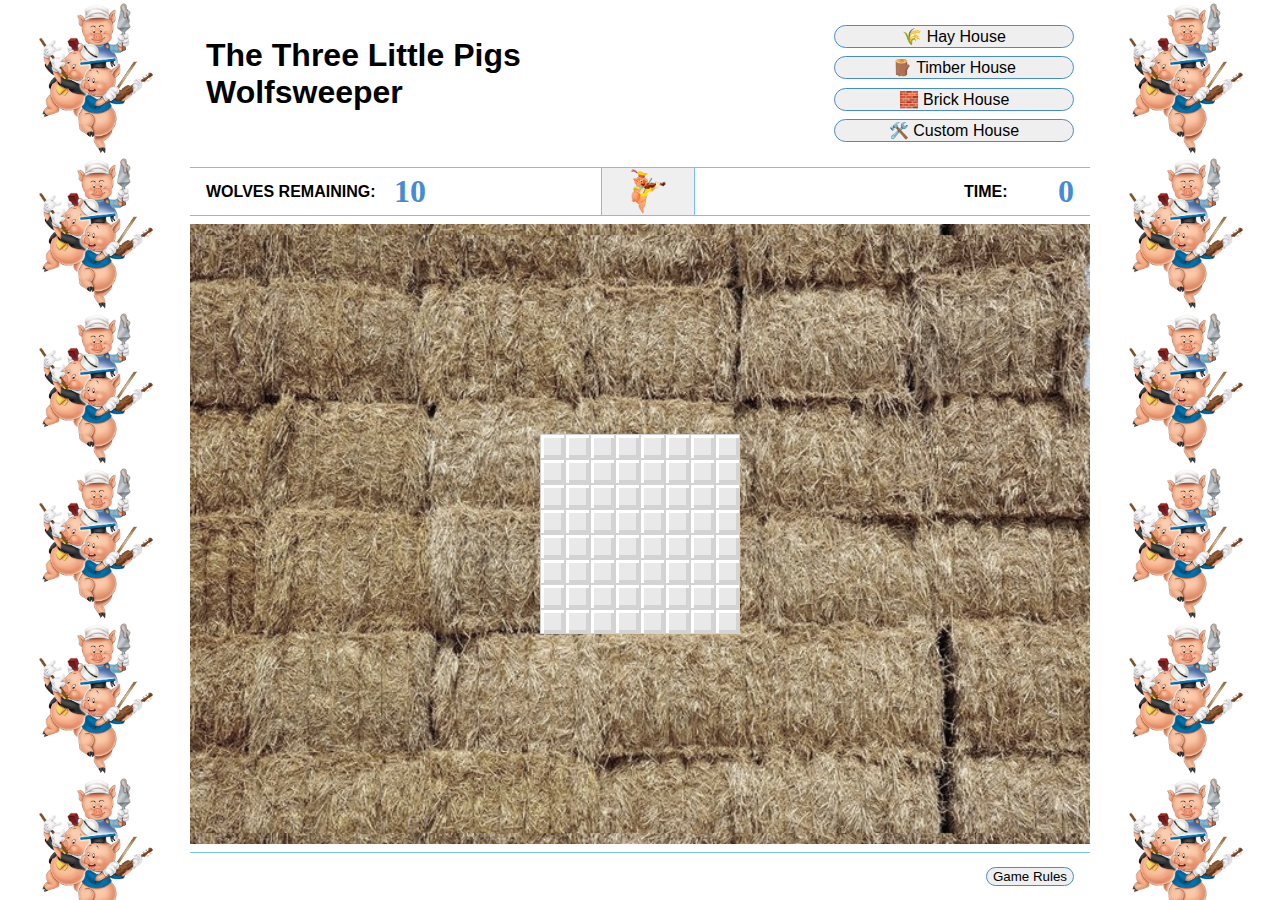
<file: index.html>
<!DOCTYPE html>
<html lang="en">

<head>
  <meta charset="UTF-8">
  <meta name="viewport" content="width=device-width, initial-scale=1.0">
  <title>Minesweeper</title>
  <link rel="stylesheet" href="styles/main.css">
  <link rel="stylesheet" media="screen" href="https://fontlibrary.org//face/segment7" type="text/css" />
  <script defer src="scripts/app.js"></script>
</head>

<body>
  <div class="side1"></div>
  <main>
    <header>
      <h1>The Three Little Pigs <br>Wolfsweeper</h1>
      <div class="levels-container">
        <button class="levels easy">🌾 Hay House</button>
        <button class="levels hard">🪵 Timber House</button>
        <button class="levels expert">🧱 Brick House</button>
        <button class="levelCustom"> 🛠️ Custom House</button>
      </div>
      <!-- <div class="high-score"></div> -->
    </header>
    <section>
      <div class="hero">
        <div>
          <h2>WOLVES REMAINING:</h2>
          <h2 class="segment7" id="bombsNbr"></h2>
        </div>
        <button id="reset"></button>
        <div>
          <h2>TIME:</h2>
          <h2 class="segment7" id="time"></h2>
        </div>
      </div>
      <div class="grid-container">
        <div class="grid"></div>
        <div class="popup" id="lost">
          <p>TRY AGAIN!</p>
          <P>The Big Bad Wolf has blown your house down. <br>Build your house again.</P>
          <button class="close">Close</button>
        </div>
        <div class="popup" id="win">
          <p>WINNER!</p>
          <P>You took <span id="time"></span> seconds to complete <span id="difficulty"></span> level</P>
          <button class="close">Close</button>
        </div>
        <div class="popup" id="rules">
          <p>The Big Bad Wolf and his pack have created weak points in the grid of tiles that you will need to keep
            safe. Click any tile to begin.</p>
          <P>Safe tiles have numbers that indicate how many wolves are surrounding the tile. If you click on a wolf, you
            lose the game!</P>
          <p>Right-click to lock the wolves away. The counter displays the number of wolves without locks, and a clock
            shows your time in seconds.</p>
          <p>To reset the game, click on the little pig above the board. To choose the difficulty, select the type of
            house the wolfves' pack has to face.</p>
          <p>The game ends when all safe tiles have been opened.</p>
          <button class="close">Close</button>
        </div>
        <div class="popup" id="custom-form">
          <form action method="post" id="custom-difficulty">
            <div>
              <label for="width">Choose your custom width</label>
              <input type="number" name="width" class="custom-width" min="6" max="32" placeholder="6-32" required>
            </div>
            <div>
              <label for="height">Choose your custom height</label>
              <input type="number" name="height" class="custom-height" min="6" max="16" placeholder="6-16" required>
            </div>
            <div>
              <label for="wolfs">Choose the numbers of wolfves</label>
              <input type="number" name="wolfs" class="custom-wolfs" min="1" max="80" placeholder="1-80" required>
            </div>
            <button class="close apply">Apply</button>
          </form>
        </div>
    </section>
    <footer>
      <button class="rules">Game Rules</button>
    </footer>
  </main>
  <div class="side2"></div>
</body>

</html>
</file>
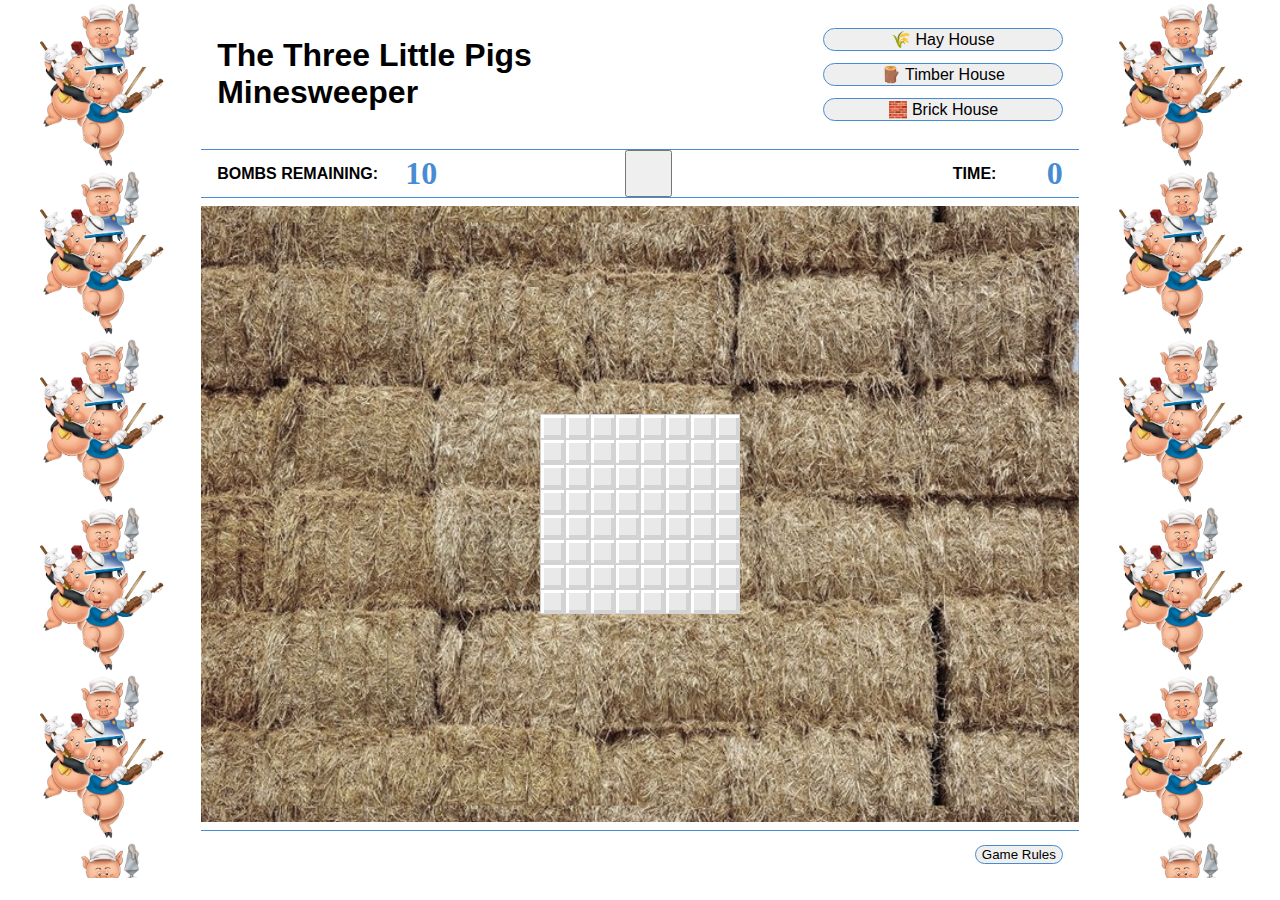
<file: project-one-briefs/index.html>
<!DOCTYPE html>
<html lang="en">

<head>
  <meta charset="UTF-8">
  <meta name="viewport" content="width=device-width, initial-scale=1.0">
  <title>Minesweeper</title>
  <link rel="stylesheet" href="styles/main.css">
  <link rel="stylesheet" media="screen" href="https://fontlibrary.org//face/segment7" type="text/css"/>
  <script defer src="scripts/app.js"></script>
</head>

<body>
  <div class="side1"></div>
  <main>
    <header>
      <h1>The Three Little Pigs <br>Minesweeper</h1>
      <div class="levels-container">
        <button class="levels easy">🌾 Hay House</button>
        <button class="levels hard">🪵 Timber House</button>
        <button class="levels expert">🧱 Brick House</button>
      </div>
      <!-- <div class="high-score"></div> -->
    </header>
    <section>
      <div class="hero">
        <div>
          <h2>BOMBS REMAINING:</h2> 
          <h2 class="segment7" id="bombsNbr"></h2>
        </div>
        <button id="reset"></button>
        <div>
          <h2>TIME:</h2>
          <h2 class="segment7" id="time"></h2>
        </div>
      </div>
      <div class="grid-container">
        <div class="grid"></div>
        <div class="popup" id="lost">
          <p>TRY AGAIN!</p>
          <P>The Big Bad Wolf as blown your house away. <br>Build you house again.</P>
          <button class="close">Close</button>
        </div>
        <div class="popup" id="win">
          <p>WINNER!</p>
          <P>You took <span id="time"></span> seconds to complete <span id="difficulty"></span> level</P>
          <button class="close">Close</button>
        </div>
        <div class="popup" id="rules">
          <p>The Big Bad Wolf wind has created weak points in the grid of squares that you will have to lock safe! <br>Click any square to start.</p>
          <P>Safe squares have numbers telling you how many wolfs touch the square. If you click on a wolf you lose the game!</P>
          <p>Right click to flag a square without opening it. The counter shows the number of wolfs without flags, and a clock shows your time in seconds.</p>
          <p>To reset the game, click on the emoji. To choose difficulty, choose the type of house the wolf has to face.</p>
          <p>The game ends when all safe squares have been opened.</p>
          <button class="close">Close</button>
        </div>
      </div>
    </section>
    <footer>
      <button class="rules">Game Rules</button>
    </footer>
  </main>
  <div class="side2"></div>
</body>

</html>
</file>
<file: styles/main.css>
:root {
  --nbrColor1: #7bbdff;
  --nbrColor2: #c7ff58;
  --nbrColor3: #f84f37;
  --nbrColor4: #ffb339;
  --nbrColor5: #c472ff;
  --nbrColor6: #76ffe6;
  --nbrColor7: #ff6ab7;
  --nbrColor8: #fcf934;
}

* {
  box-sizing: border-box;
  /* border: 1px solid gray; */
  font-family: helvetica;
}

body {
  margin: auto;
  display: flex;
}

header {
  display: flex;
  justify-content: space-between;
  height: 10.5em;
  padding: 1em;
  border-bottom: 1px solid var(--nbrColor1);
}

h1 {
  font-size: 2em;
  text-align: left;
  vertical-align: text-top;
  justify-content: center;
  min-width: 10em;
}

h2 {
  font-size: 1em;
  text-align: center;
  vertical-align: middle;
}

.segment7 {
  font-family: 'Segment7Standard';
  color: #478cd2;
  font-size: xx-large;
  vertical-align: middle;
}

.levels-container {
  display: flex;
  flex-direction: column;
  justify-content: space-evenly;
  align-items: baseline;
  padding-left: 5em;
}

.levels-container button {
  min-width: 15em;
  font-size: 1em;
  border-radius: 1em;
  border: 1px solid #478cd2
}

button:hover {
  cursor: pointer;
  box-shadow: inset 5px 5px white, inset -5px -5px lightgrey;
}


.side1,
.side2 {
  width: 200px;
  background-image: url('../images/img1.png');
  background-size: contain;
  margin: 0 2em 0 2em;
}

main {
  display: flex;
  flex-direction: column;
  width: 100%
}

section {
  display: flex;
  flex-direction: column;
  min-height: calc(100vh - 10.5em - 3em);
  min-width: 900px;

}

.hero {
  padding: 0 1em 0 1em;
  display: flex;
  justify-content: space-between;
  align-items: center;
  height: 3em;
  border-bottom: 1px solid var(--nbrColor1);
}

.hero div {
  display: flex;
  flex-wrap: nowrap;
  align-items: center;
  justify-content: space-between;
  width: 220px;
  height: inherit;
}

.hero div:last-child{
  width: 110px;
}

#reset {
  margin: 0 7em 0 0;
  height: 100%;
  aspect-ratio: 2 / 1;
  /* background-color: white; */
  background-image: url(../images/reset.png);
  background-position: center;
  background-size: contain;
  background-repeat: no-repeat;
  border-top: none;
  border-right: 1px solid var(--nbrColor1);
  border-bottom: none;
  border-left: 1px solid var(--nbrColor1);
  padding:3px;
  /* box-shadow: inset 3px 3px white, inset -3px -3px lightgrey; */
}

input{
  width: -webkit-fill-available;
  margin-bottom: 1em;
}

footer {
  border-top: 1px solid var(--nbrColor1);;
  display: flex;
  height: 3em;
  padding: 1em;
  display: flex;
  justify-content: flex-end;
  align-items: center;
}

footer button {
  border-radius: 1em;
  border: 1px solid #478cd2
}

.popup {
  display: none;
  border-radius: 1em;
  background-color: white;
  border: 1px solid #478cd2;
  padding: 2em;
  position: absolute;
  align-items: center;
  width: 50%;
  /* top: 100%; */
  /* left: 50%; */
  /* transform: translate(-20%, -4em); */
}

.popupDisplay {
  display: block;
}

.grid-container {
  margin: 0.5em 0 0.5em 0;
  height: 100%;
  display: flex;
  justify-content: center;
  align-items: center;
  min-height: 400px;
  background: rgb(0, 0, 0, 0.5);
  background-image: url('../images/oak-cobbles.jpeg');
  background-position: center;
  background-blend-mode: luminosity;
  background-size: contain;
}

.grid {
  background: rgba(255, 255, 255, 0.6);
  background-size: cover;
  background-position: center;
  background-repeat: no-repeat;
  background-blend-mode: lighten;
  padding: 0;
  display: block;
  /* cursor: pointer; */
}

.cell {
  border: 1px solid lightgrey;
  background-color: rgb(233, 233, 233);
  display: inline-flex;
  vertical-align: middle;
  justify-content: center;
  align-items: center;
  font-weight: bold;
  font-size: 1.5em;
}

.nbr,
.safeZone,
.bomb {
  color: transparent;
  box-shadow: inset 3px 3px white, inset -3px -3px lightgrey;
}

.nbr:hover,
.safeZone:hover,
.bomb:hover {
  cursor: pointer;
  box-shadow: none;
}

.safeZoneClicked {
  background-color: transparent;
  color: transparent;
  box-shadow: unset;
}

.nbrClicked {
  background-color: transparent;
  box-shadow: unset;
  text-shadow: -1px -1px 0 #000, 1px -1px 0 #000, -1px 1px 0 #000, 1px 1px 0 #000;
}

.bombClicked {
  color: transparent;
  background-color: transparent;
  background-image: url('../images/badWolf.png');
  background-size: cover;
  background-position: center;
  background-repeat: no-repeat;
  box-shadow: unset;
}

.flag {
  background-color: transparent;
  background-image: url('../images/flag.png');
  background-size: cover;
  background-position: center;
  background-repeat: no-repeat;
  box-shadow: unset;
}

#nbr0 {
  color: transparent;
}

#nbr1 {
  color: var(--nbrColor1);
}

#nbr2 {
  color: var(--nbrColor2);
}

#nbr3 {
  color: var(--nbrColor3);
}

#nbr4 {
  color: var(--nbrColor4);
}

#nbr5 {
  color: var(--nbrColor5);
}

#nbr6 {
  color: var(--nbrColor6);
}

#nbr7 {
  color: var(--nbrColor7);
}

#nbr8 {
  color: var(--nbrColor8);
}

/* .bomb {
  color: red;
} */

@media only screen and (max-width: 1100px) {
  /* body {
    width: fit-content;
    height: auto;
    align-items: center;
  } */
  
  .side1, .side2 {
    display: none;
  }
  /* section {
    width: auto;
  } */
  main {
    padding: 1em;
    /* width: -webkit-fill-available; */
  }

  header{
    height: auto;
    width: auto;
    /* margin-bottom: 1em; */
  }

}

@media only screen and (max-width: 600px) {
  /* body {
    width: fit-content;
    height: auto;
    align-items: center;
  } */
  
  .side1, .side2 {
    display: none;
  }
  /* section { */
    /* padding: 1em; */
    /* width: auto; */
  /* } */
  main {
    width: auto;
    min-width: none;
    padding-right: 1em;
  }

  header{
    flex-direction: column;
    align-items: center;
    height: auto;
    width: auto;
  }

 .levels-container{
    padding: 0 0 1em 0;
  }

  h1 { text-align: center;}
}
</file>
<file: project-one-briefs/styles/main.css>
:root {
  --nbrColor1: #478cd2;
  --nbrColor2: #a3d149;
  --nbrColor3: #f84f37;
  --nbrColor4: #f8b446;
  --nbrColor5: #8e4dbd;
  --nbrColor6: #5fd1bc;
  --nbrColor7: #d35697;
  --nbrColor8: #fcf934;
}

* {
  box-sizing: border-box;
  /* border: 1px solid gray; */
  font-family: helvetica;
}

/* .bomb {
  color: red;
} */

body {
  margin: auto;
  display: flex;
}

header {
  display: flex;
  justify-content: space-between;
  height: calc(100vh / 6);
  min-height: 115px;
  padding: 1em;
  border-bottom: 1px solid var(--nbrColor1);
}

h1 {
  font-size: 2em;
  text-align: left;
  vertical-align: text-top;
  justify-content: center;
}

h2 {
  font-size: 1em;
  text-align: center;
  vertical-align: middle;
}

.segment7 {
  font-family: 'Segment7Standard';
  color: #478cd2;
  font-size: xx-large;
  vertical-align: middle;
}

.levels-container {
  display: flex;
  flex-direction: column;
  justify-content: space-evenly;
  align-items: baseline;
  padding-left: 5em;
}

.levels-container button {
  min-width: 15em;
  font-size: 1em;
  border-radius: 1em;
  border: 1px solid #478cd2
}

button:hover {
  cursor: pointer;
}

.side1,
.side2 {
  width: 200px;
  background-image: url('../images/img1.png');
  background-size: contain;
  margin: 0 2em 0 2em;
}

main {
  display: flex;
  flex-direction: column;
  width: 100%
}

section {
  display: flex;
  flex-direction: column;
  height: calc(100vh * 4 / 5 - 3em);
  min-width: 800px;

}

.hero {
  padding: 0 1em 0 1em;
  display: flex;
  justify-content: space-between;
  align-items: center;
  height: 3em;
  border-bottom: 1px solid var(--nbrColor1);
}

.hero div {
  display: flex;
  flex-wrap: nowrap;
  align-items: center;
  justify-content: space-between;
  width: 220px;
  height: inherit;
}

.hero div:last-child{
  width: 110px;
}

#reset {
  margin: 0 7em 0 0;
  display: flex;
  height: 100%;
  aspect-ratio: 1;
  justify-self: center;
}

footer {
  margin-top: .5em;
  border-top: 1px solid var(--nbrColor1);;
  display: flex;
  height: 3em;
  padding: 1em;
  display: flex;
  justify-content: flex-end;
  align-items: center;
}

footer button {
  border-radius: 1em;
  border: 1px solid #478cd2
}

.popup {
  display: none;
  border-radius: 1em;
  background-color: white;
  border: 1px solid #478cd2;
  padding: 2em;
  position: absolute;
  align-items: center;
  width: 50%;
  /* top: 100%; */
  /* left: 50%; */
  /* transform: translate(-20%, -4em); */
}

.popupDisplay {
  display: block;
}

.grid-container {
  margin-top: .5em;
  height: 100%;
  display: flex;
  justify-content: center;
  align-items: center;
  min-height: 400px;
  background: rgb(0, 0, 0, 0.5);
  background-image: url('../images/oak-cobbles.jpeg');
  background-position: center;
  background-blend-mode: luminosity;
  background-size: contain;
}

.grid {
  background: rgba(255, 255, 255, 0.7);
  background-size: cover;
  background-position: center;
  background-repeat: no-repeat;
  background-blend-mode: lighten;
  padding: 0;
  display: block;
}

.cell {
  border: 1px solid lightgrey;
  background-color: rgb(233, 233, 233);
  display: inline-flex;
  vertical-align: middle;
  justify-content: center;
  align-items: center;
  font-weight: bold;
  font-size: 1.5em;
}

.nbr,
.safeZone,
.bomb {
  color: transparent;
  box-shadow: inset 3px 3px white, inset -3px -3px lightgrey;
}


.safeZoneClicked {
  background-color: transparent;
  color: transparent;
  box-shadow: unset;
}

.nbrClicked {
  background-color: transparent;
  box-shadow: unset;
}

.bombClicked {
  background-color: transparent;
  background-image: url('../images/wolf.png');
  background-size: cover;
  background-position: center;
  background-repeat: no-repeat;
  box-shadow: unset;
}

.flag {
  background-color: transparent;
  background-image: url('../images/flag.png');
  background-size: cover;
  background-position: center;
  background-repeat: no-repeat;
  box-shadow: unset;
}

#nbr0 {
  color: transparent;
}

#nbr1 {
  color: var(--nbrColor1);
}

#nbr2 {
  color: var(--nbrColor2);
}

#nbr3 {
  color: var(--nbrColor3);
}

#nbr4 {
  color: var(--nbrColor4);
}

#nbr5 {
  color: var(--nbrColor5);
}

#nbr6 {
  color: var(--nbrColor6);
}

#nbr7 {
  color: var(--nbrColor7);
}

#nbr8 {
  color: var(--nbrColor8);
}
</file>
